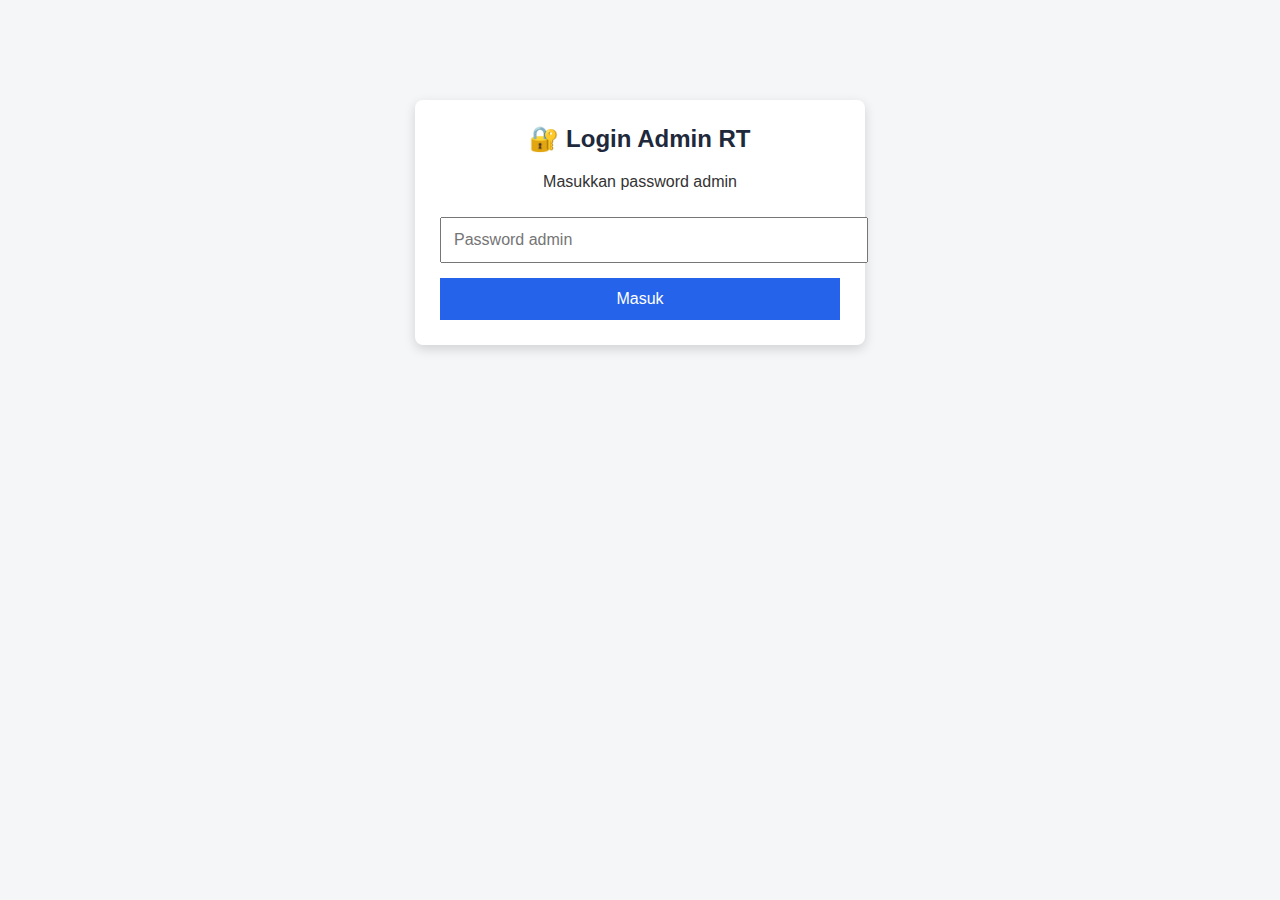
<file: admin.html>
<!DOCTYPE html>
<html lang="id">
<head>
  <meta charset="UTF-8">
  <meta name="viewport" content="width=device-width, initial-scale=1.0">
  <title>Admin RT 007 RW 002 | Warga Cemplang</title>

  <meta name="robots" content="noindex, nofollow">

  <style>
    body {
      font-family: Arial, Helvetica, sans-serif;
      background: #f4f6f8;
      margin: 0;
      padding: 0;
      color: #333;
    }

    header {
      background: #1e293b;
      color: #fff;
      padding: 20px;
      text-align: center;
    }

    main {
      max-width: 900px;
      margin: 30px auto;
      padding: 20px;
    }

    .card {
      background: #ffffff;
      border-radius: 8px;
      padding: 20px;
      margin-bottom: 20px;
      box-shadow: 0 2px 8px rgba(0,0,0,0.08);
    }

    h2 {
      margin-top: 0;
      color: #1e293b;
    }

    a.btn {
      display: inline-block;
      padding: 12px 18px;
      margin: 8px 0;
      background: #2563eb;
      color: #fff;
      text-decoration: none;
      border-radius: 6px;
      font-weight: bold;
    }

    a.btn:hover {
      background: #1d4ed8;
    }

    footer {
      text-align: center;
      padding: 20px;
      font-size: 14px;
      color: #666;
    }

    .warning {
      background: #fff7ed;
      border-left: 5px solid #f97316;
      padding: 15px;
      margin-bottom: 20px;
      font-size: 14px;
    }

    /* LOGIN */
    #login-box {
      max-width: 400px;
      margin: 100px auto;
      background: #fff;
      padding: 25px;
      border-radius: 8px;
      box-shadow: 0 4px 12px rgba(0,0,0,0.15);
      text-align: center;
    }

    #login-box input {
      width: 100%;
      padding: 12px;
      margin-top: 10px;
      font-size: 16px;
    }

    #login-box button {
      width: 100%;
      padding: 12px;
      margin-top: 15px;
      background: #2563eb;
      color: #fff;
      border: none;
      font-size: 16px;
      cursor: pointer;
    }

    #login-box button:hover {
      background: #1d4ed8;
    }

    #admin-content {
      display: none;
    }
  </style>
</head>
<body>

<!-- LOGIN -->
<div id="login-box">
  <h2>🔐 Login Admin RT</h2>
  <p>Masukkan password admin</p>
  <input type="password" id="password" placeholder="Password admin">
  <button onclick="login()">Masuk</button>
</div>

<!-- ADMIN CONTENT -->
<div id="admin-content">

<header>
  <h1>Halaman Admin RT</h1>
  <p>RT 007 RW 002 · Kampung Cemplang · Cibungbulang</p>
</header>

<main>

  <div class="warning">
    ⚠️ <strong>Halaman ini hanya untuk pengurus RT.</strong><br>
    Jangan membagikan password admin kepada warga umum.
  </div>

  <div class="card">
    <h2>📢 Kelola Pengumuman RT</h2>
    <a class="btn" href="PASTE_LINK_GOOGLE_FORM_DI_SINI" target="_blank">
      Buka Form Pengumuman RT
    </a>
  </div>

  <div class="card">
    <h2>📊 Data Pengumuman (Spreadsheet)</h2>
    <a class="btn" href="PASTE_LINK_GOOGLE_SHEET_DI_SINI" target="_blank">
      Buka Google Spreadsheet
    </a>
  </div>

  <div class="card">
    <h2>📈 Statistik Pengunjung</h2>
    <a class="btn" href="https://analytics.google.com" target="_blank">
      Buka Google Analytics
    </a>
  </div>

  <div class="card">
    <h2>🔍 Google Search Console</h2>
    <a class="btn" href="https://search.google.com/search-console" target="_blank">
      Buka Search Console
    </a>
  </div>

</main>

<footer>
  <p>© 2025 Admin RT 007 RW 002 · Warga Cemplang</p>
</footer>

</div>

<script>
  // PASSWORD ADMIN
  const ADMIN_PASSWORD = "RT007AMAN";

  function login() {
    const input = document.getElementById("password").value;
    if (input === ADMIN_PASSWORD) {
      document.getElementById("login-box").style.display = "none";
      document.getElementById("admin-content").style.display = "block";
    } else {
      alert("Password salah!");
    }
  }
</script>

</body>
</html>
</file>
